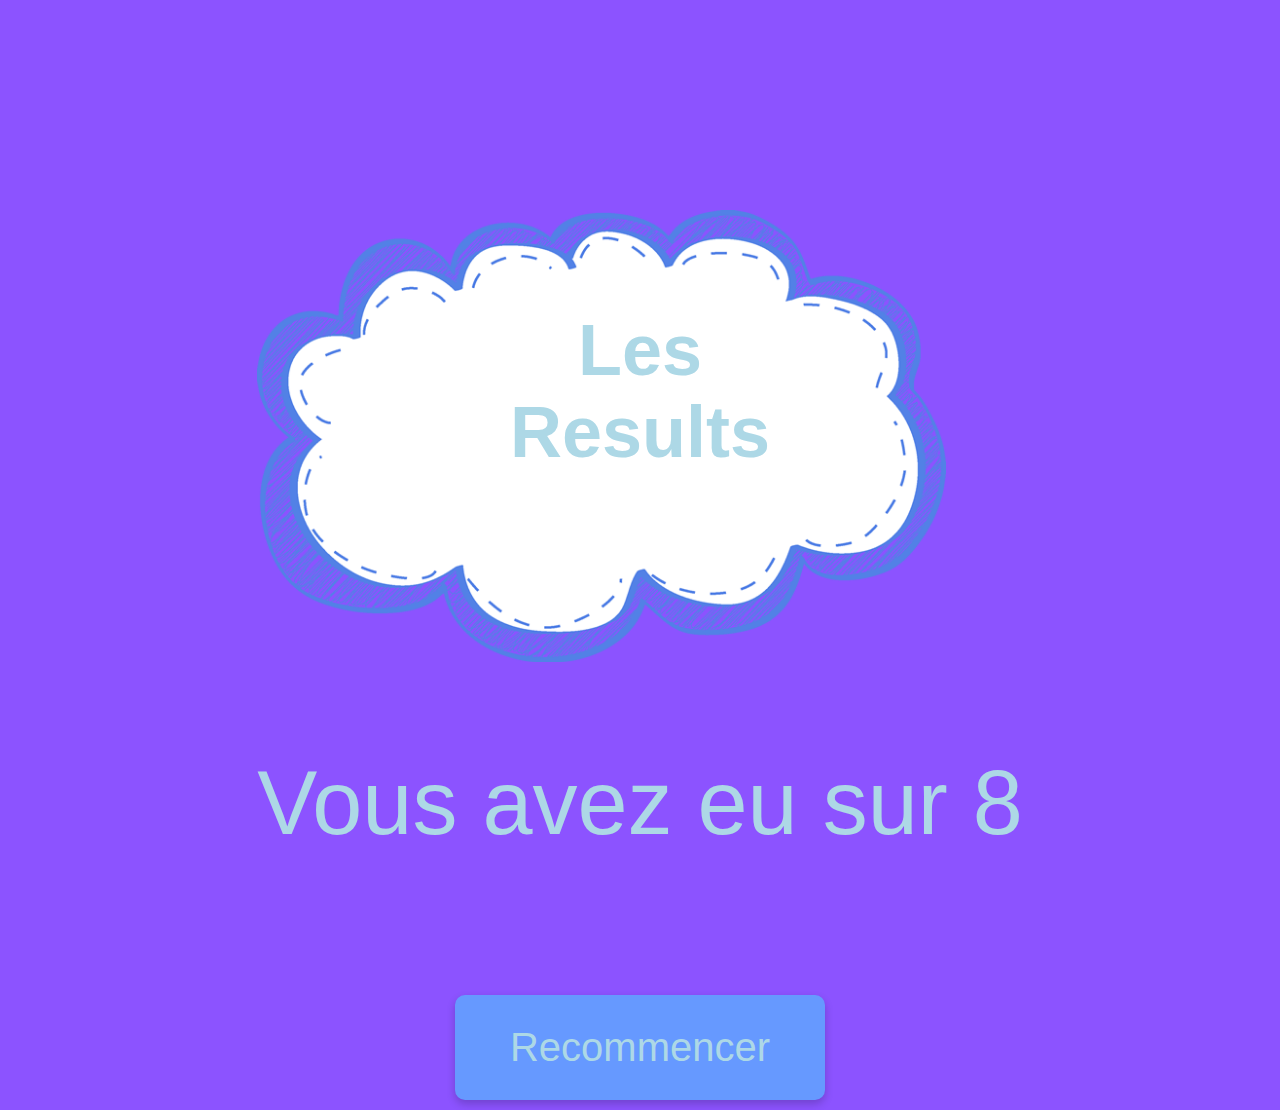
<file: results.html>
<!DOCTYPE html>

<html lang="en">

  <head>
    <meta charset="UTF-8" />
    <meta name="viewport" content="width=device-width, initial-scale=1.0" />
    <meta author="Karen Bourgeois, Zack Bourgeois" />
    <meta description="Jeu de devinette de nombre" />
    <meta keywords="Jeu, devinette, nombre, HTML, CSS, JavaScript" />
    <title>Quel est le vrai?</title>
    <link rel="stylesheet" href="./CSS/style.css" />
  </head>

  <Body>
    <div class="cloud-container">
        <img src="./images/imgbin_frame-cloud-png.png" alt="Cloud Image" class="cloud-image">
        <div class="cloud-title">
            <h2 >Les Results</h2>
        </div>

        <p class="cloud-text">Vous avez eu <span id="score"></span> sur 8</p>
        <button id="restart-button">Recommencer</button>
    </div>

    <script type="text/javascript">
        document.addEventListener('DOMContentLoaded', function() {
            // Retrieve the score from localStorage
            const finalScore = localStorage.getItem('finalScore');

            // Get the score display element
            const scoreDisplay = document.getElementById('score');

            // If the score was found in localStorage and the display element exists
            if (finalScore !== null && scoreDisplay) {
                scoreDisplay.textContent = finalScore;
            }

            // Optional: Add functionality for the restart button
            const restartButton = document.getElementById('restart-button');
            if (restartButton) {
                restartButton.addEventListener('click', function() {
                    localStorage.removeItem('finalScore'); // Clear the stored score
                    window.location.href = './questions.html'; // Redirect to the start page
                });
            }
        });
    </script>

  </Body>

  </html>
</file>
<file: CSS/style.css>
body {
  font-family: "Poppins", sans-serif;
  background-color: #8c53ff;
  margin: 0;
  display: flex;
  flex-direction: column; /* Stack items vertically on smaller screens */
  align-items: center;
  justify-content: flex-start; /* Align from the top initially */
  min-height: 100vh;
  text-align: center; /* Center content horizontally */
  padding: 20px; /* Add some padding around content on small screens */
  box-sizing: border-box; /* Include padding in width calculation */
}

.questions {
  display: flex;
  flex-direction: column; /* Stack items vertically */
  align-items: center;
  justify-content: center;
  width: 100%; /* Full width */
  max-width: 600px; /* Limit max width */
  margin: 0 auto; /* Center horizontally */
  color: lightblue;
  font-size: 50px;
  padding-bottom: 20px;
}

#submit {
  background-color: #6699ff;
  color: lightblue;
  border: none;
  padding: 55px 80px;
  font-size: 50px;
  cursor: pointer;
  border-radius: 5px;
  box-shadow: 0 4px 8px rgba(0, 0, 0, 0.2);
}

#submit:hover {
  background-color: #5577cc;
}

.card {
  background-color: #6699ff;
  border-radius: 10px;
  padding: 50px;
  margin: 20px;
  box-shadow: 0 4px 8px rgba(0, 0, 0, 0.2);
}

.answers {
  color: lightblue;
  font-size: 40px;
  
}

.title {
  color: lightblue;
  font-size: 90px;
  margin-bottom: 20px;
}

.product-image {
  width: 90%;
  border-radius: 10px;
  box-shadow: 0 4px 8px rgba(0, 0, 0, 0.2);
}

.cloud-container {
  position: relative; /* Make the container the positioning context */
  display: inline-block; /* Or block, depending on how you want it to behave */
}

.cloud-image {
  display: block; /* Remove any default inline spacing */
  width: 90%; /* Make the image responsive within its container */
  height: auto;
  padding-top: 200px;
}

.cloud-title {
  position: absolute; /* Position the title relative to the closest positioned ancestor (cloud-container) */
  top: 35%;         /* Vertically center the title */
  left: 50%;        /* Horizontally center the title */
  transform: translate(-50%, -50%); /* Adjust for the title's own dimensions */
  color: lightblue;      /* Or your desired text color */
  font-size: 3em;    /* Adjust the font size */
  text-align: center; /* Ensure text is centered within its own bounds */
  /* Add any other desired styling for the title (font-family, background, etc.) */
}

.cloud-text {
  color: lightblue;
  font-size: 90px;
  padding-bottom: 50px;
}

#restart-button {
  background-color: #6699ff;
  color: lightblue;
  border: none;
  padding: 30px 55px;
  font-size: 40px;
  cursor: pointer;
  border-radius: 10px;
  box-shadow: 0 4px 8px rgba(0, 0, 0, 0.2);
}

#restart-button:hover {
  background-color: #5577cc;
}

@media screen and (min-width: 600px) {
  body {
    flex-direction: column; /* Stack items vertically on smaller screens */
    justify-content: center; /* Center items vertically */
    padding: 10px; /* Reduce padding on smaller screens */
  }

  .questions {
    font-size: 40px; /* Adjust font size for smaller screens */
    padding-bottom: 10px; /* Reduce padding */
  }

  #submit {
    padding: 30px 50px; /* Adjust padding for smaller screens */
    font-size: 40px; /* Adjust font size for smaller screens */
  }

  .card {
    padding: 20px; /* Reduce padding for smaller screens */
    margin: 10px; /* Reduce margin for smaller screens */
    width: 73%; /* Make the card responsive */
  }

  .answers {
    font-size: 40px; /* Adjust font size for smaller screens */
  }

  .title {
    font-size: 50px; /* Adjust font size for smaller screens */
    margin-bottom: 10px; /* Reduce margin */
  }

  .product-image {
    width: 75%; /* Make the image responsive within its container */
    height: auto;
  }
  
}
</file>
